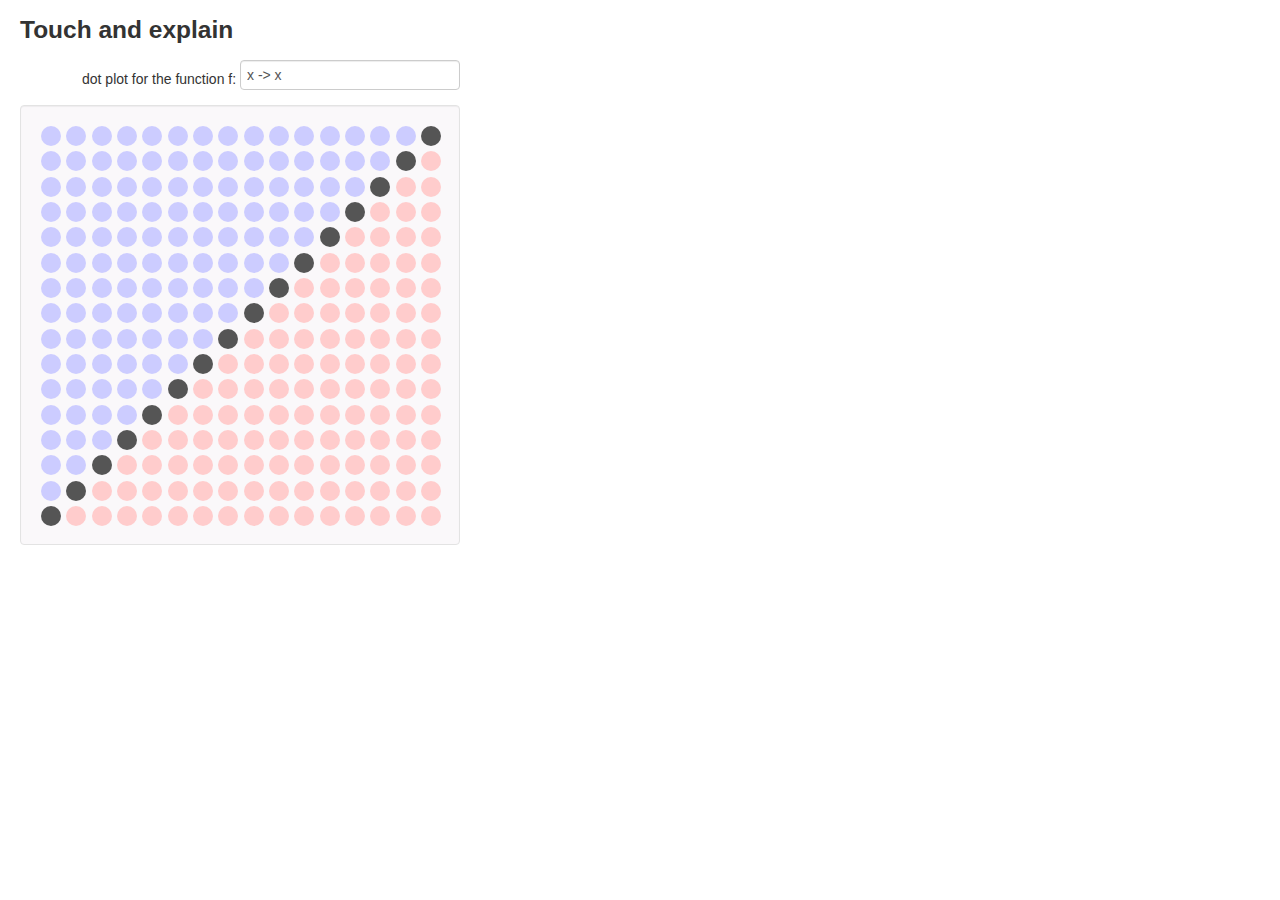
<file: app/index.html>
<!doctype html>
<html ng-app="app">
<head>
  <meta charset="utf-8">
  <title>The Cart</title>
  <link rel="stylesheet" href="site/uploads/custom.css">
	<link rel="stylesheet" href="site/uploads/mgc.css" type="text/css" media="screen" title="no title" charset="utf-8">
  <link rel="stylesheet" href="lib/bootstrap/css/bootstrap.css" type="text/css" media="screen" title="no title" charset="utf-8">
  
	<script src="lib/angular/angular.js" type="text/javascript" charset="utf-8"></script>
	<script src="lib/d3.v2.js" type="text/javascript" charset="utf-8"></script>
  <script src="site/uploads/app.js"></script>
  <script src="site/uploads/funcGen.js" type="text/javascript" charset="utf-8"></script>
  <script src="site/uploads/config.js" type="text/javascript" charset="utf-8"></script>
	<script src="site/uploads/mgcDotplot.js" type="text/javascript" charset="utf-8"></script>
  <script src="site/uploads/mgcEval.js" type="text/javascript" charset="utf-8"></script>
  <script src="site/uploads/getpath.js"></script>
  
</head>

<!--

	Use this index.html for local testing
	Use site/index.html on the site, ensuring that the dependencies listed above are available.
	
-->


<body ng-include="'site/top.html'" class="contentwrap">
</body>
</html>
</file>
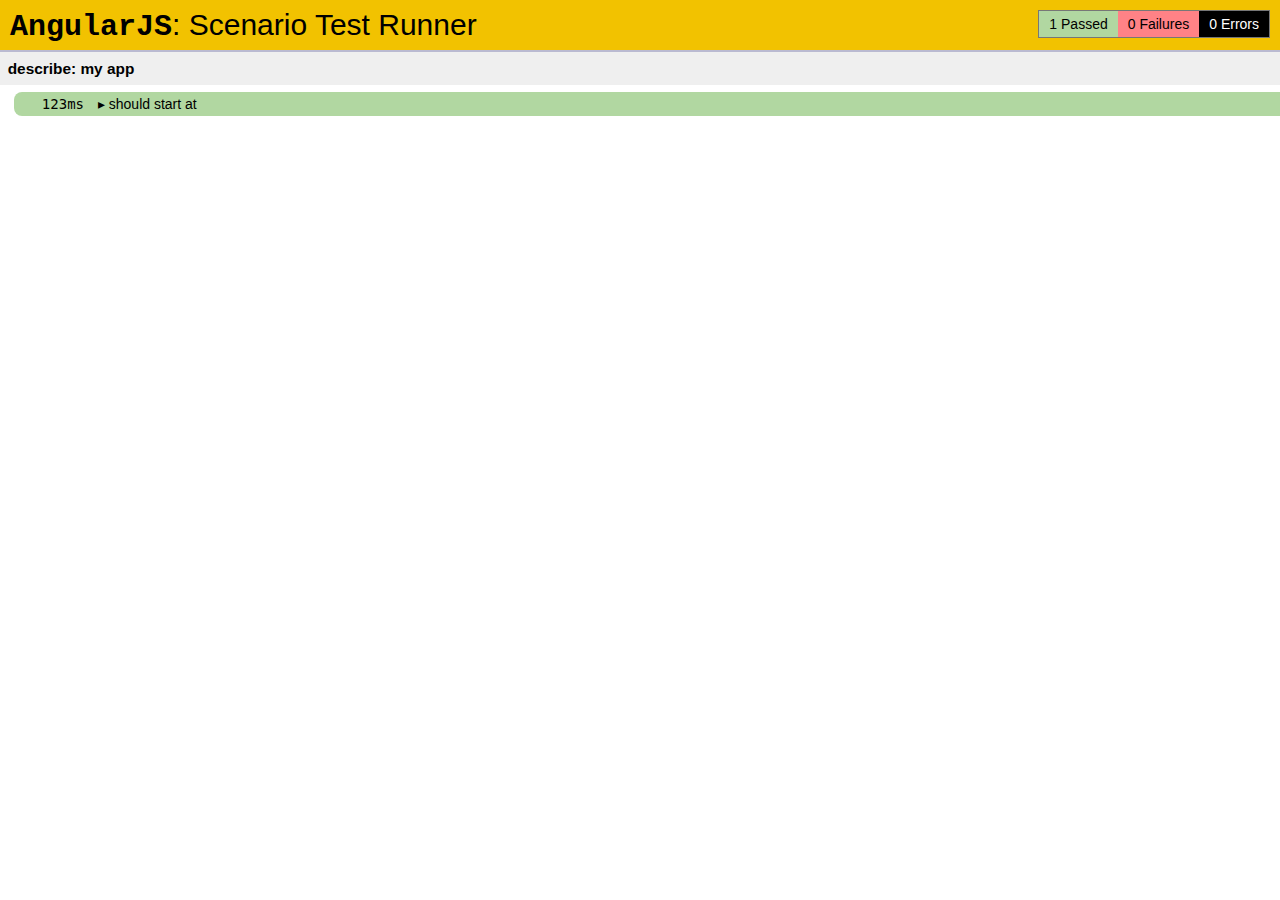
<file: test/e2e/runner.html>
<!doctype html">
<html lang="en">
  <head>
    <title>End2end Test Runner</title>
    <script src="../lib/angular/angular-scenario.js" ng:autotest></script>
    <script src="scenarios.js"></script>
  </head>
  <body>
  </body>
</html>
</file>
<file: app/site/uploads/custom.css>
/* app custom.css stylesheet */
.contentwrap {
	margin-left:20px;
}

.col1 {
	width:460px;
	height:460px;
	display: inline-block;
}

.col2 {
	width:30%;
	display:inline-block;
	vertical-align:top;
}


.touchArea {
	width:400px;
	height:400px;
	position:relative;
  display:inline-block;
  padding: 19px;
  margin-bottom: 20px;
  background-color: #faf8fa;
  border: 1px solid #e3e3e3;
  -webkit-border-radius: 4px;
     -moz-border-radius: 4px;
          border-radius: 4px;
  -webkit-box-shadow: inset 0 1px 1px rgba(0, 0, 0, 0.05);
     -moz-box-shadow: inset 0 1px 1px rgba(0, 0, 0, 0.05);
          box-shadow: inset 0 1px 1px rgba(0, 0, 0, 0.05);
}

.dot {
  width:20px;
  height:20px;
  -webkit-border-radius:10px;
  -moz-border-radius:10px;
  border-radius:10px;
  display:inline-block;
  position:absolute;
}

.more {
  background-color:#CCF;	
}

.equal {
  background-color:#555;
}

.less {
  background-color:#FCC;	
}
</file>
<file: app/site/uploads/mgc.css>
mgc-vis {
	width:400px;
	height:400px;
	position: relative;
	display:inline-block;
  padding: 19px;
  margin-bottom: 20px;
  background-color: #faf8fa;
  border: 1px solid #e3e3e3;
  -webkit-border-radius: 4px;
     -moz-border-radius: 4px;
          border-radius: 4px;
  -webkit-box-shadow: inset 0 1px 1px rgba(0, 0, 0, 0.05);
     -moz-box-shadow: inset 0 1px 1px rgba(0, 0, 0, 0.05);
          box-shadow: inset 0 1px 1px rgba(0, 0, 0, 0.05);
  
}
</file>
